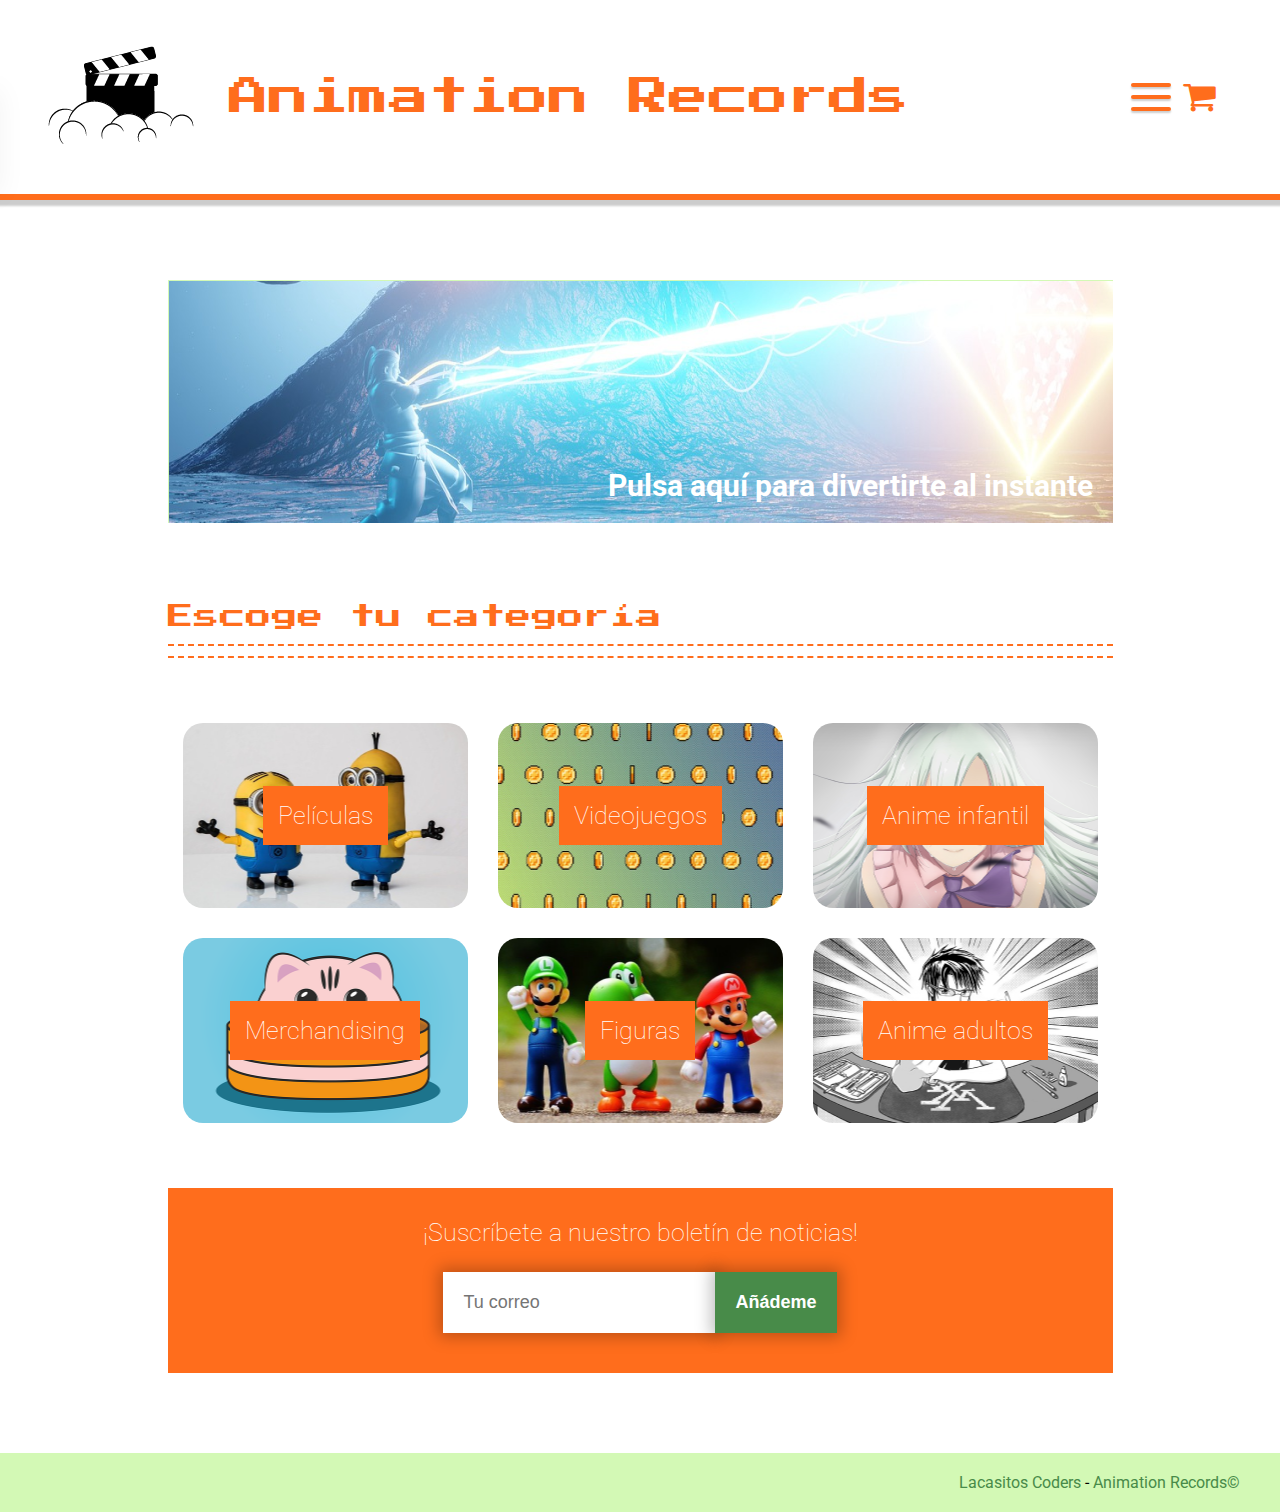
<file: index.html>
<!DOCTYPE html>
<html lang="en">
<head>
    <meta charset="UTF-8">
    <meta http-equiv="X-UA-Compatible" content="IE=edge">
    <meta name="viewport" content="width=device-width, initial-scale=1.0">
    <link rel="stylesheet" href="css/style.css">
    <link rel="preconnect" href="https://fonts.googleapis.com">
    <link rel="preconnect" href="https://fonts.gstatic.com" crossorigin>
    <link rel="stylesheet" href="https://cdnjs.cloudflare.com/ajax/libs/font-awesome/4.7.0/css/font-awesome.min.css">
    <title>Inicio | Animation Records</title>
</head>
<body id="home">
    <header>
        <nav class="hamburguer-navbar">
            <a href="index.html" class="nav-logo">
               <img src="assets/animation-records.png" alt="Animation Records logo"> 
               <h1>Animation Records</h1>
            </a>
            <div id="menu-and-cart">
                <ul class="nav-menu">
                    <li class="nav-item">
                        <a href="index.html" class="nav-link">Inicio</a>
                    </li>
                    <li class="nav-item">
                        <a href="productos.html" class="nav-link">Productos</a>
                    </li>
                </ul>
                <div class="hamburger">
                    <span class="menu-bars"></span>
                </div>
                <i class="fa fa-shopping-cart"></i>
            </div>
        </nav>
    </header>
    <main>
        <section id="section-banner">
            <a href="#">Pulsa aquí para divertirte al instante</a>
        </section> 
        <section id="section-categories">
            <h2>Escoge tu categoría</h2>
            <div id="baseline"></div>
            <div id="categories-container">
                <div class="categories" id="cat-1">
                    <a href="#">
                        <h3>Películas</h3>
                    </a>
                </div>
                <div class="categories" id="cat-2">
                    <a href="#">
                        <h3>Videojuegos</h3>
                    </a>
                </div>
                <div class="categories" id="cat-3">
                    <a href="productos.html">
                        <h3>Anime infantil</h3>
                    </a>
                </div>
                <div class="categories" id="cat-4">
                    <a href="#">
                        <h3>Merchandising</h3>
                    </a>
                </div>
                <div class="categories" id="cat-5">
                    <a href="#">
                        <h3>Figuras</h3>
                    </a>
                </div>
                <div class="categories" id="cat-6">
                    <a href="#">
                        <h3>Anime adultos</h3>
                    </a>
                </div>
            </div>
        </section>
        <section id="section-newsletter">
            <div id="newsletter-content">
                <div id="newsletter-txt">
                    <h3>¡Suscríbete a nuestro boletín de noticias!</h3>
                </div>
                <div id="newsletter-action-wrap">
                    <form action="" method="post" id="newsletter-subscribe-form">
                        <input type="email" value="" placeholder="Tu correo" name="email" class="required email" id="newsletter-email" aria-required="true">
                        <input type="submit" value="Añádeme" name="subscribe" id="newsletter-btn"></div>
                    </form>
                </div>
            </div>
        </section>
    </main>
    <footer>
        <div>
            <a href="#">Lacasitos Coders</a> - 
            <a href="#">Animation Records&copy;</a>
        </div>
    </footer>
    <script src="js/header.js"></script>
</body>
</html>
</file>
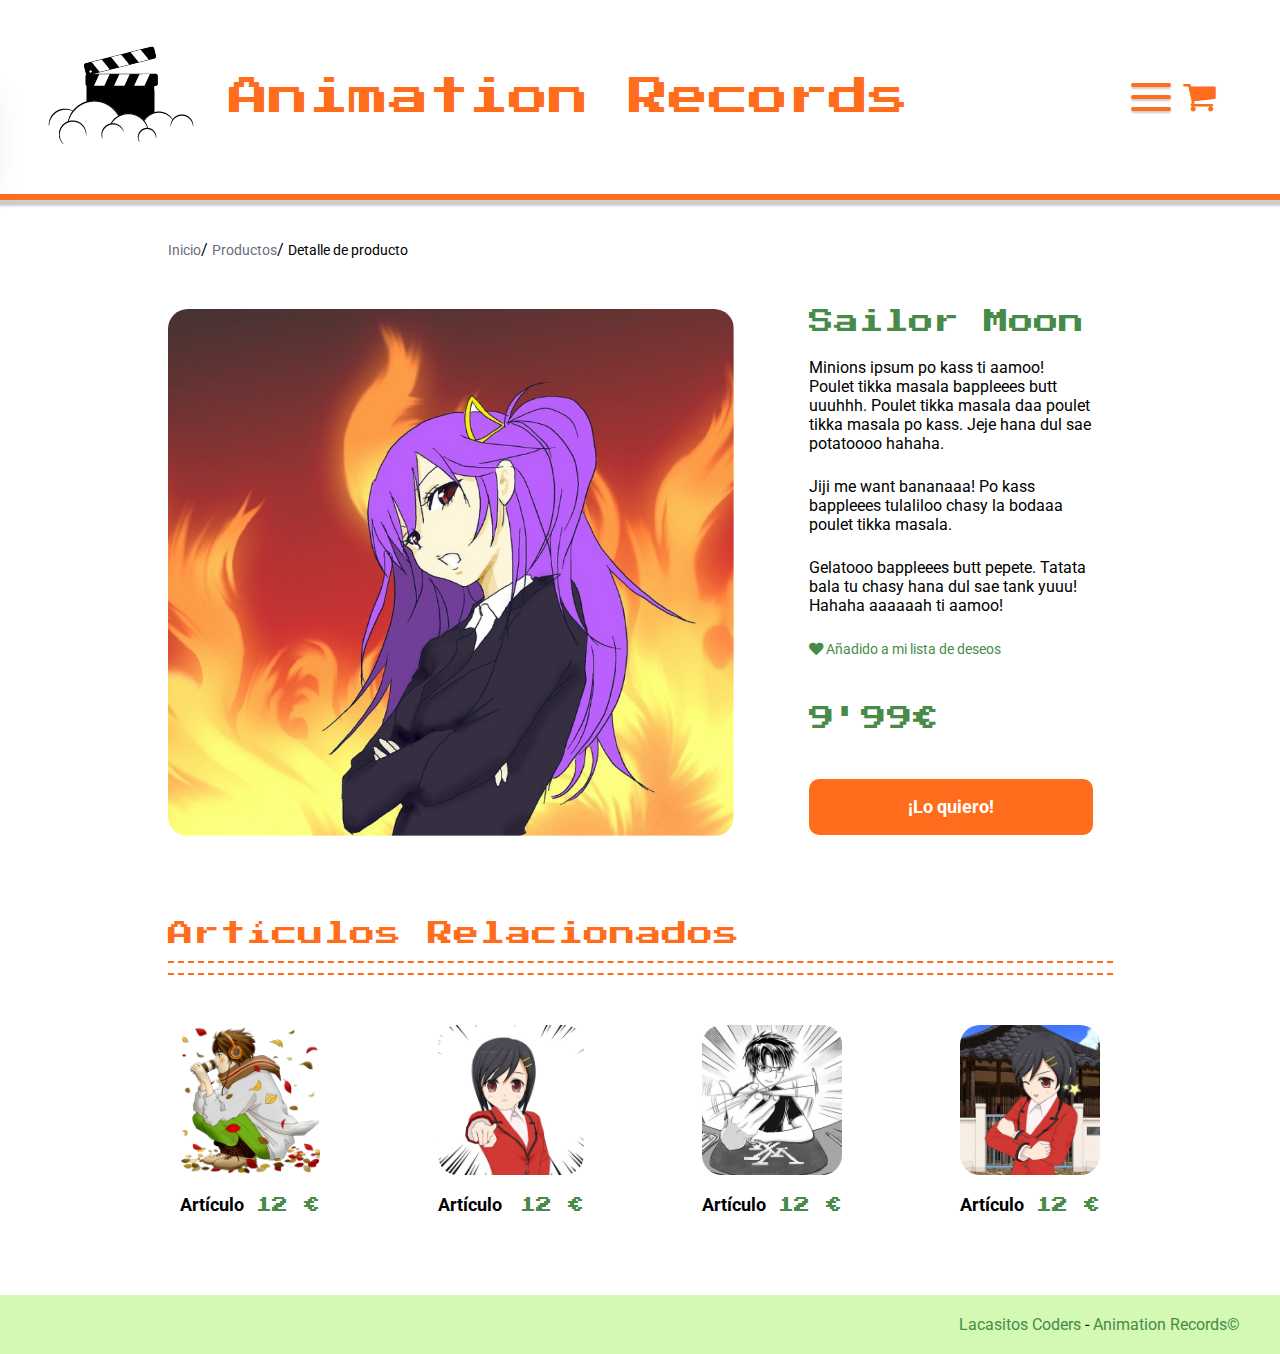
<file: detalle-producto.html>
<!DOCTYPE html>
<html lang="es">
<head>
    <meta charset="UTF-8">
    <meta http-equiv="X-UA-Compatible" content="IE=edge">
    <meta name="viewport" content="width=device-width, initial-scale=1.0">
    <link rel="stylesheet" href="css/style.css">
    <link rel="preconnect" href="https://fonts.googleapis.com">
    <link rel="preconnect" href="https://fonts.gstatic.com" crossorigin>
    <link rel="stylesheet" href="https://cdnjs.cloudflare.com/ajax/libs/font-awesome/4.7.0/css/font-awesome.min.css">
    <title>Detalle de producto | Animation Records</title>
</head>
<body>
    <header>
        <nav class="hamburguer-navbar">
            <a href="index.html" class="nav-logo">
               <img src="assets/animation-records.png" alt="Animation Records logo"> 
               <h1>Animation Records</h1>
            </a>
            <div id="menu-and-cart">
                <ul class="nav-menu">
                    <li class="nav-item">
                        <a href="index.html" class="nav-link">Inicio</a>
                    </li>
                    <li class="nav-item">
                        <a href="productos.html" class="nav-link">Productos</a>
                    </li>
                </ul>
                <div class="hamburger">
                    <span class="menu-bars"></span>
                </div>
                <i class="fa fa-shopping-cart"></i>
            </div>
        </nav>
    </header>
    <main>
        <div id="breadcrumbs">
            <a href="index.html">Inicio</a>/ 
            <a href="productos.html">Productos</a>/ 
            <a href="detalle-producto.html">Detalle de producto</a>
        </div>
        <section id="product-information">
            <img src="assets/img19.png" alt="Animación infantil">
            <aside>
                <h3>Sailor Moon</h3>
                <p>Minions ipsum po kass ti aamoo! Poulet tikka masala bappleees butt uuuhhh. Poulet tikka masala daa poulet tikka masala po kass. Jeje hana dul sae potatoooo hahaha.</p>
                <p>Jiji me want bananaaa! Po kass bappleees tulaliloo chasy la bodaaa poulet tikka masala.</p>
                <p>Gelatooo bappleees butt pepete. Tatata bala tu chasy hana dul sae tank yuuu! Hahaha aaaaaah ti aamoo!</p>
                <a href="#"><i class="fa fa-heart"></i> Añadido a mi lista de deseos</a>
                <p class="price">9'99€</p>
                <button>¡Lo quiero!</button>
            </aside>
        </section>
        <section id="section-related-articles">
            <h2>Artículos Relacionados</h2>
            <div id="baseline"></div>
            <div id="section-ra-container">
                <div>
                    <a href="#">
                        <img src="./assets/img18.png" alt="Artículo 1">
                        <div class="product-description">
                            <div class="products-name">Artículo</div>
                            <div class="products-price">12 €</div>
                        </div>
                    </a>
                </div>
                <div>
                    <a href="#">
                        <img src="./assets/img20.png" alt="Artículo 2">
                        <div class="product-description">
                            <div class="products-name">Artículo</div>
                            <div class="products-price">12 €</div>
                        </div>
                    </a>
                </div>
                <div>
                    <a href="#">
                        <img src="./assets/img17.png" alt="Artículo 3">
                        <div class="product-description">
                            <div class="products-name">Artículo</div>
                            <div class="products-price">12 €</div>
                        </div>
                    </a>
                </div>
                <div>
                    <a href="#">
                        <img src="./assets/img12.png" alt="Artículo 4">
                        <div class="product-description">
                            <div class="products-name">Artículo</div>
                            <div class="products-price">12 €</div>
                        </div>
                    </a>
                </div>
            </div>
        </section>
    </main>
    <footer>
        <div>
            <a href="#">Lacasitos Coders</a> - 
            <a href="#">Animation Records&copy;</a>
        </div>
    </footer>
    <script src="js/header.js"></script>
</body>
</html>
</file>
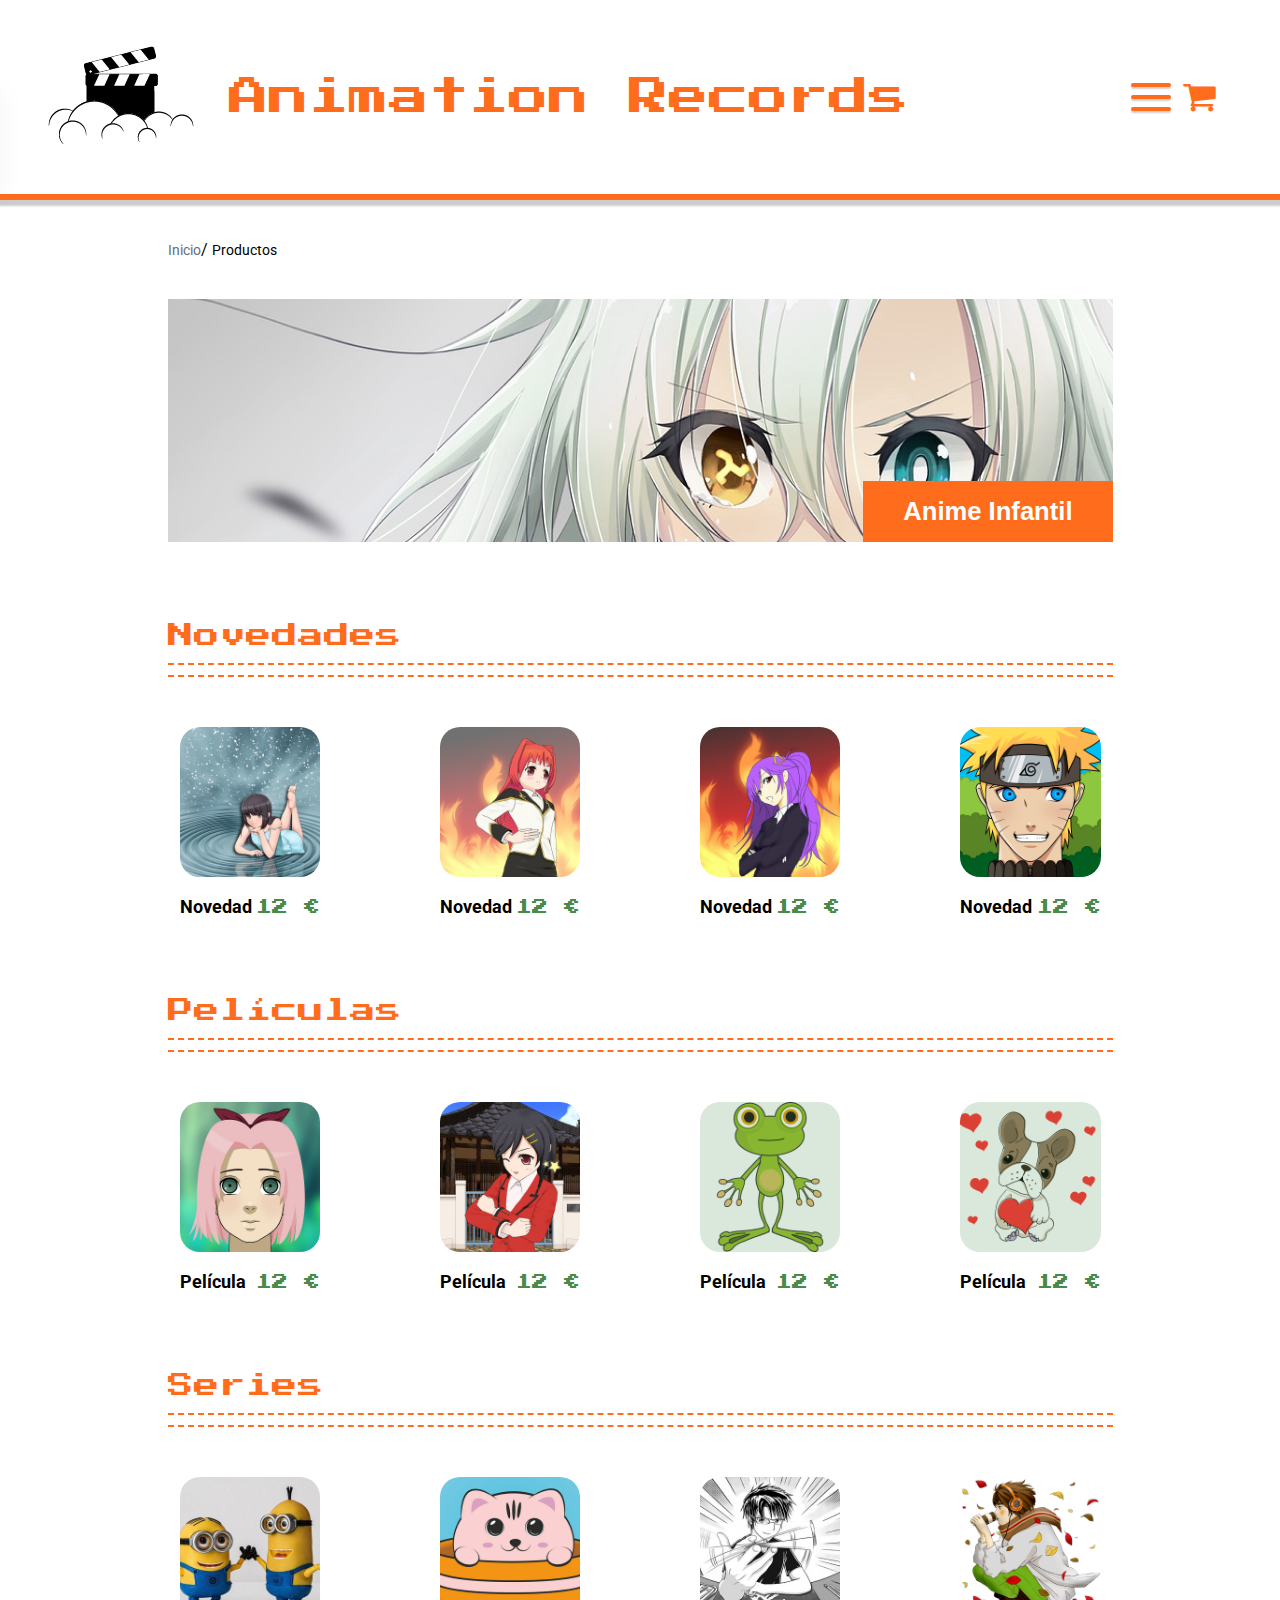
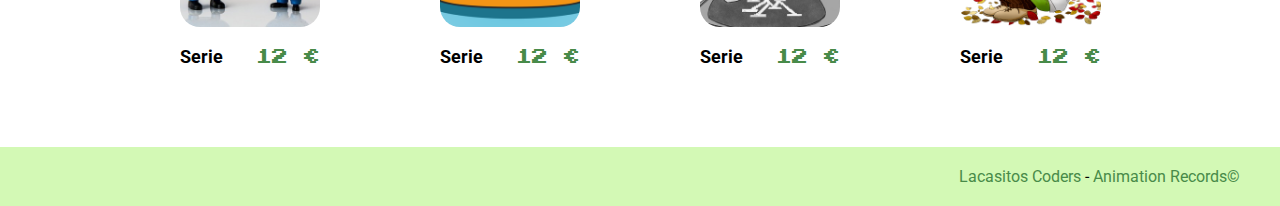
<file: productos.html>
<!DOCTYPE html>
<html lang="es">
<head>
    <meta charset="UTF-8">
    <meta http-equiv="X-UA-Compatible" content="IE=edge">
    <meta name="viewport" content="width=device-width, initial-scale=1.0">
    <link rel="stylesheet" href="css/style.css">
    <link rel="preconnect" href="https://fonts.googleapis.com">
    <link rel="preconnect" href="https://fonts.gstatic.com" crossorigin>
    <link rel="stylesheet" href="https://cdnjs.cloudflare.com/ajax/libs/font-awesome/4.7.0/css/font-awesome.min.css">
    <title>Productos | Animation Records</title>
</head>
<body>
    <header>
        <nav class="hamburguer-navbar">
            <a href="index.html" class="nav-logo">
               <img src="assets/animation-records.png" alt="Animation Records logo"> 
               <h1>Animation Records</h1>
            </a>
            <div id="menu-and-cart">
                <ul class="nav-menu">
                    <li class="nav-item">
                        <a href="index.html" class="nav-link">Inicio</a>
                    </li>
                    <li class="nav-item">
                        <a href="productos.html" class="nav-link">Productos</a>
                    </li>
                </ul>
                <div class="hamburger">
                    <b class="menu-bars"></b>
                </div>
                <i class="fa fa-shopping-cart"></i>
            </div>
        </nav>
    </header>
    <main>
        <div id="breadcrumbs">
            <a href="index.html">Inicio</a>/ 
            <a href="productos.html">Productos</a>
        </div>
        <section id="section-banner-products">
            <a href="#">Anime Infantil</a>
        </section> 
        <section id="section-novedades">
            <h2>Novedades</h2>
            <div id="baseline"></div>
            <div id="section-novedades-container">
                <div>
                    <a href="#">
                        <img src="./assets/img7.png" alt="Novedad 1">
                        <div class="product-description">
                            <div class="products-name">Novedad</div>
                            <div class="products-price">12 €</div>
                        </div>
                    </a>
                </div>
                <div>
                    <a href="#">
                        <img src="./assets/img8.png" alt="Novedad 2">
                        <div class="product-description">
                            <div class="products-name">Novedad</div>
                            <div class="products-price">12 €</div>
                        </div>
                    </a>
                </div>
                <div>
                    <a href="detalle-producto.html">
                        <img src="./assets/img9.png" alt="Novedad 3">
                        <div class="product-description">
                            <div class="products-name">Novedad</div>
                            <div class="products-price">12 €</div>
                        </div>
                    </a>
                </div>
                <div>
                    <a href="#">
                        <img src="./assets/img10.png" alt="Novedad 4">
                        <div class="product-description">
                            <div class="products-name">Novedad</div>
                            <div class="products-price">12 €</div>
                        </div>
                    </a>
                </div>
            </div>
        </section>
        <section id="section-pelis">
            <h2>Películas</h2>
            <div id="baseline"></div>
            <div id="section-pelis-container">
                <div>
                    <a href="#">
                        <img src="./assets/img11.png" alt="Película 1">
                        <div class="product-description">
                            <div class="products-name">Película</div>
                            <div class="products-price">12 €</div>
                        </div>
                    </a>
                </div>
                <div>
                    <a href="#">
                        <img src="./assets/img12.png" alt="Película 2">
                        <div class="product-description">
                            <div class="products-name">Película</div>
                            <div class="products-price">12 €</div>
                        </div>
                    </a>
                </div>
                <div>
                    <a href="#">
                        <img src="./assets/img13.png" alt="Película 3">
                        <div class="product-description">
                            <div class="products-name">Película</div>
                            <div class="products-price">12 €</div>
                        </div>
                    </a>
                </div>
                <div>
                    <a href="#">
                        <img src="./assets/img14.png" alt="Película 4">
                        <div class="product-description">
                            <div class="products-name">Película</div>
                            <div class="products-price">12 €</div>
                        </div>
                    </a>
                </div>
            </div>
        </section>
        <section id="section-series">
            <h2>Series</h2>
            <div id="baseline"></div>
            <div id="section-series-container">
                <div>
                    <a href="#">
                        <img src="./assets/img15.png" alt="Series 1">
                        <div class="product-description">
                            <div class="products-name">Serie</div>
                            <div class="products-price">12 €</div>
                        </div>
                    </a>
                </div>
                <div>
                    <a href="#">
                        <img src="./assets/img16.png" alt="Series 2">
                        <div class="product-description">
                            <div class="products-name">Serie</div>
                            <div class="products-price">12 €</div>
                        </div>
                    </a>
                </div>
                <div>
                    <a href="#">
                        <img src="./assets/img17.png" alt="Series 3">
                        <div class="product-description">
                            <div class="products-name">Serie</div>
                            <div class="products-price">12 €</div>
                        </div>
                    </a>
                </div>
                <div>
                    <a href="#">
                        <img src="./assets/img18.png" alt="Series 3">
                        <div class="product-description">
                            <div class="products-name">Serie</div>
                            <div class="products-price">12 €</div>
                        </div>
                    </a>
                </div>
            </div>
        </section>
    </main>
    <footer>
        <div>
            <a href="#">Lacasitos Coders</a> - 
            <a href="#">Animation Records&copy;</a>
        </div>
    </footer>
    <script src="js/header.js"></script>
</body>
</html>
</file>
<file: css/style.css>
@import url(imports.css);

/* CSS reset */
* {
    margin: 0;
    padding: 0;
}
html {
   /* font-size: 62.5%;*/
    font-family: 'Roboto', sans-serif;
}
a {
	text-decoration: none;
}
ol, ul {
	list-style: none;
}
li {
	list-style: none;
}
/* end CSS reset */

body {
    font-family: 'Roboto', sans-serif;
}

main {
    max-width: 945px;
    margin: 0 auto;
}

section {
	margin: 50px auto;
}

h1, h2, h3, h4, h5, h6 {
    font-family: 'Press Start 2P', cursive;
	font-weight: lighter;
}

h1 {
    font-size: 60px;
}

h2 {
    font-size: 1.6em;
	border-bottom: 2px dashed #FF6D1C;
    color: #FF6D1C;
	margin: 80px 0 0 0;
	padding-bottom: 15px;
}

h3 {
    font-size: 25px;
}

h4 {
    font-family: "Roboto", sans-serif;
    font-size: 16px;
    color: #696d7d;
    margin-top: 40px;
    margin-left: 14px;
}

p {
    color: black;
    font-family: "Roboto", sans-serif;
    font-size: 1em;
    margin: 1.5em 0;
}

b {
    font-family: "Press Start 2P", cursive;
    font-size: 0.9em;
    color: #488B49;  
}

#baseline {
	border-bottom: 2px dashed #FF6D1C;
    margin: 0 0 50px 0;
    padding-bottom: 10px;
}

#breadcrumbs {
    margin: 40px auto;
}

#breadcrumbs a, #breadcrumbs a:active, #breadcrumbs a:visited {
    color: #696d7d;
    font-size: 0.9em;
}

#breadcrumbs a:last-child {
    color: black;
}
</file>
